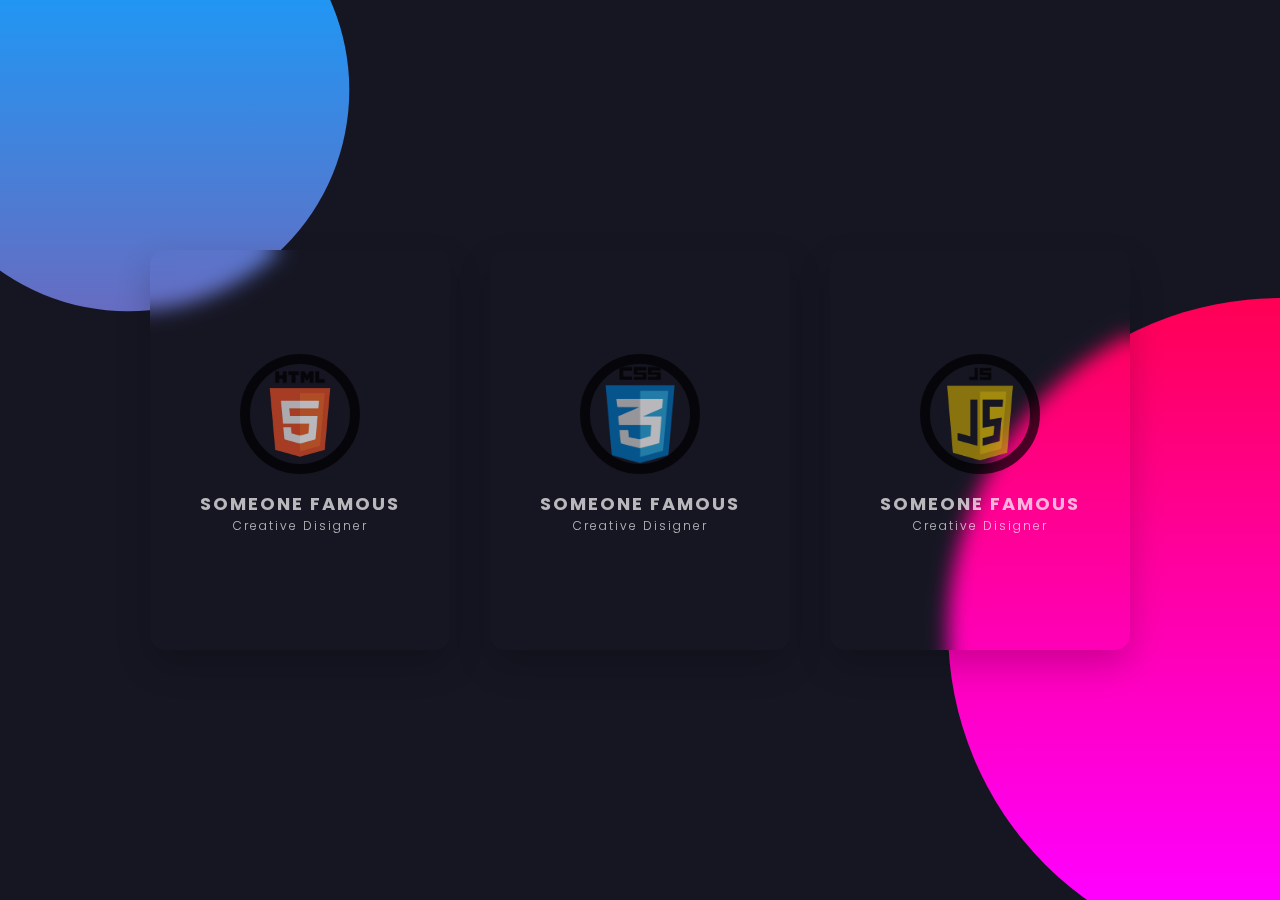
<file: ck/index.html>
<!DOCTYPE html>
<html lang="pt-br">

<head>
     <meta charset="UTF-8">
     <meta name="viewport" content="width=device-width, initial-scale=1.0">
     <title>TRansparent Card UI Design </title>
     <link rel="stylesheet" href="style.css">
</head>

<body>
     <section>
          <div class="container">
               <div class="card">
                    <div class="content">
                         <div class="imgBx"><img src="midia/html.png" alt="#"></div>
                         <div class="contentBx">
                              <h3> Someone Famous <br><span> Creative Disigner</span> </h3>
                         </div>
                    </div>
               </div>
               <div class="card">
                    <div class="content">
                         <div class="imgBx"><img src="midia/css.png" alt="#"></div>
                         <div class="contentBx">
                              <h3> Someone Famous <br><span> Creative Disigner</span> </h3>
                         </div>
                    </div>
               </div>
               <div class="card">
                    <div class="content">
                         <div class="imgBx"><img src="midia/js.png" alt="#"></div>
                         <div class="contentBx">
                              <h3> Someone Famous <br><span> Creative Disigner</span> </h3>
                         </div>
                    </div>

               </div>
          </div>
     </section>
</body>

</html>
</file>
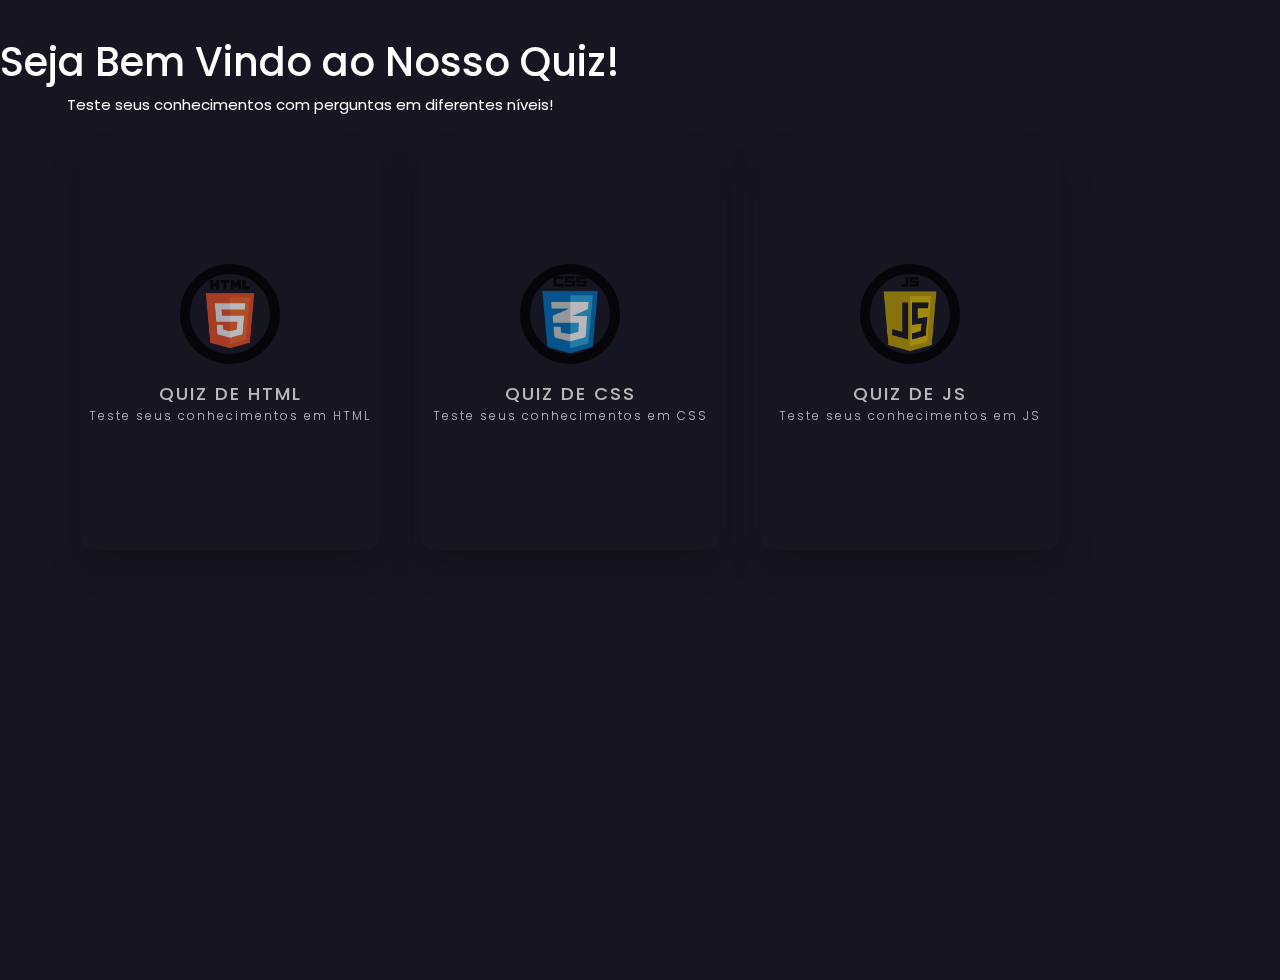
<file: src/index.html>
<!DOCTYPE html>
<html lang="pt-br">
  <head>
    <meta charset="UTF-8" />
    <meta name="viewport" content="width=device-width, initial-scale=1.0" />
    <title>Quiz</title>
    <link
      href="https://cdn.jsdelivr.net/npm/bootstrap@5.3.3/dist/css/bootstrap.min.css"
      rel="stylesheet"
      integrity="sha384-QWTKZyjpPEjISv5WaRU9OFeRpok6YctnYmDr5pNlyT2bRjXh0JMhjY6hW+ALEwIH"
      crossorigin="anonymous"
    />
    <link rel="stylesheet" href="./styles/styles.css" />
    <!-- LINK DA LIB DE ANIMAÇÃO DO TEXTO -->
    <link rel="stylesheet" href="https://unpkg.com/aos@next/dist/aos.css" />
  </head>
  <body>
    <div class="container-text">
      <h1 data-aos="fade-up" data-aos-duration="1500">
        Seja Bem Vindo ao Nosso Quiz!
      </h1>
      <p data-aos="fade-up" data-aos-duration="2500">
        Teste seus conhecimentos com perguntas em diferentes níveis!
      </p>
    </div>
    <!-- Modal -->
    <!-- <div
      class="modal fade"
      id="exampleModalCenter"
      tabindex="-1"
      role="dialog"
      aria-labelledby="exampleModalCenterTitle"
      aria-hidden="true"
    >
      <div class="modal-dialog modal-dialog-centered" role="document">
        <div class="modal-content">
          <div class="modal-header">
            <h5 class="modal-title" id="exampleModalLongTitle">
              Selecione a dificuldade!
            </h5>
            <button
              type="button"
              class="btn-close"
              data-bs-dismiss="modal"
              aria-label="Close"
            ></button>
          </div>
          <div class="modal-body">
            <section class="options">
              <button class="option" onclick="checkAnswer('A')">Fácil</button>
              <button class="option" onclick="checkAnswer('B')">
                Intermediário
              </button>
              <button class="option" onclick="checkAnswer('C')">Difícil</button>
            </section>
          </div>
          <div class="modal-footer">
            <button
              type="button"
              class="btn btn-secondary"
              data-bs-dismiss="modal"
            >
              Cancelar
            </button>
            <button type="button" class="btn btn-primary">
              Selecionar dificuldade
            </button>
          </div>
        </div>
      </div>
    </div> -->
    <main>
      <!-- 
        ELEMENTOS DO MODAL PARA INSERIR NO BUTTON
      data-bs-toggle="modal"
      data-bs-target="#exampleModalCenter"
      -->
      <div class="container">
        <button type="button" onclick="storeModuleAndRedirect('html')">
          <div class="card-options">
            <div class="content">
              <div class="imgBx"><img src="./media/html.png" alt="#" /></div>
              <div class="contentBx">
                <h3>
                  Quiz de HTML <br /><span>
                    Teste seus conhecimentos em HTML</span
                  >
                </h3>
              </div>
            </div>
          </div>
        </button>
        <button type="button" onclick="storeModuleAndRedirect('css')">
          <div class="card-options">
            <div class="content">
              <div class="imgBx"><img src="./media/css.png" alt="#" /></div>
              <div class="contentBx">
                <h3>
                  Quiz de CSS <br /><span>
                    Teste seus conhecimentos em CSS</span
                  >
                </h3>
              </div>
            </div>
          </div>
        </button>
        <button type="button" onclick="storeModuleAndRedirect('js')">
          <div class="card-options">
            <div class="content">
              <div class="imgBx"><img src="./media/js.png" alt="#" /></div>
              <div class="contentBx">
                <h3>
                  Quiz de JS <br /><span> Teste seus conhecimentos em JS</span>
                </h3>
              </div>
            </div>
          </div>
        </button>
      </div>
    </main>

    <script
      src="https://cdn.jsdelivr.net/npm/bootstrap@5.3.3/dist/js/bootstrap.bundle.min.js"
      integrity="sha384-YvpcrYf0tY3lHB60NNkmXc5s9fDVZLESaAA55NDzOxhy9GkcIdslK1eN7N6jIeHz"
      crossorigin="anonymous"
    ></script>

    <!-- SCRIPT LIB ANIMAÇÃO -->
    <script src="https://unpkg.com/aos@next/dist/aos.js"></script>
    <script>
      AOS.init();
    </script>

    <script src="./js/script.js"></script>
  </body>
</html>
</file>
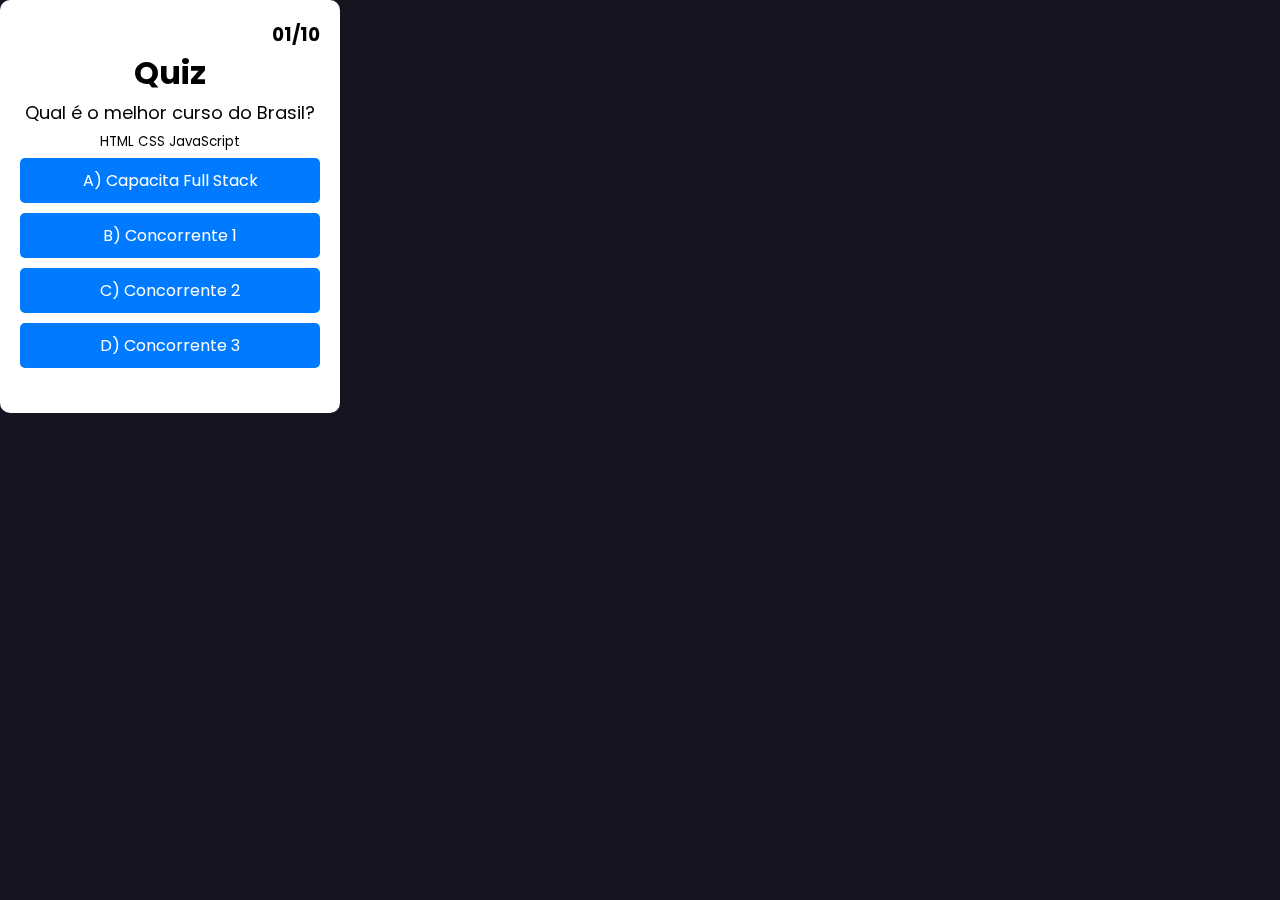
<file: src/perguntas.html>
<!DOCTYPE html>
<html lang="pt-BR">
  <head>
    <meta charset="UTF-8" />
    <meta name="viewport" content="width=device-width, initial-scale=1.0" />
    <title>Quiz Dinâmico</title>
    <link rel="preconnect" href="https://fonts.googleapis.com" />
    <link rel="preconnect" href="https://fonts.gstatic.com" crossorigin />
    <link
      href="https://fonts.googleapis.com/css2?family=Catamaran:wght@100..900&family=Sora:wght@100..800&display=swap"
      rel="stylesheet"
    />
    <link rel="stylesheet" href="./styles/styles.css" />
    <script src="./js/script.js" defer></script>
  </head>
  <body>
    <main>
      <div class="quiz-container">
        <h3 id="num-question">01/10</h3>
        <header>
          <h1 id="Dificuldade">Quiz</h1>
        </header>

        <section class="question-box">
          <p id="question">Qual é o melhor curso do Brasil?</p>
        </section>
        <div id="moduleSelection">
          <button onclick="startQuiz('html')">HTML</button>
          <button onclick="startQuiz('css')">CSS</button>
          <button onclick="startQuiz('javascript')">JavaScript</button>
        </div>

        <section class="options">
          <button class="option" onclick="checkAnswer('A')">
            A) Capacita Full Stack
          </button>
          <button class="option" onclick="checkAnswer('B')">
            B) Concorrente 1
          </button>
          <button class="option" onclick="checkAnswer('C')">
            C) Concorrente 2
          </button>
          <button class="option" onclick="checkAnswer('D')">
            D) Concorrente 3
          </button>
        </section>

        <footer>
          <div id="feedback"></div>
        </footer>
        <button id="backButton" style="display: none" onclick="goBack()">
          Voltar ao Menu
        </button>
      </div>
    </main>
  </body>
</html>
</file>
<file: ck/style.css>
@import url("https://fonts.googleapis.com/css2?family=Anton&family=Bokor&family=Ga+Maamli&family=Lacquer&family=Libre+Baskerville:ital,wght@0,400;0,700;1,400&family=Permanent+Marker&family=Poppins:ital,wght@0,100;0,200;0,300;0,400;0,500;0,600;0,700;0,800;0,900;1,100;1,200;1,300;1,400;1,500;1,600;1,700;1,800;1,900&family=Rock+Salt&display=swap");

* {
  margin: 0;
  padding: 0%;
  font-family: "Poppins", sans-serif;
}

body {
  display: flex;
  justify-content: center;
  align-items: center;
  flex-wrap: wrap;
  background: #161623;
  min-height: 100vh;
}

button {
  background-color: transparent;
  border: none;
}
/*
section
{
    position: relative;
}
    */
section::before {
  content: "";
  position: absolute;
  top: 0;
  left: 0;
  width: 100%;
  height: 100%;
  background: linear-gradient(#f00, #f0f);
  clip-path: circle(30% at right 70%);
}

section::after {
  content: "";
  position: absolute;
  top: 0;
  left: 0;
  width: 100%;
  height: 100%;
  background: linear-gradient(rgb(33, 150, 243), #e91e63);
  clip-path: circle(20% at 10% 10%);
}

.container-text {
  display: flex;
  flex-direction: column;
  justify-content: center;
  align-items: center;
  color: white;
  font-size: 25px;
  padding-top: 15px;
}

.container-text p {
  display: flex;
  flex-direction: column;
  justify-content: center;
  align-items: center;
  color: white;
  font-size: 15px;
}

.container {
  position: relative;
  z-index: 1;
  display: flex;
  justify-content: center;
  align-items: center;
  flex-wrap: wrap;
  margin: 40px 0;
}

.card:hover {
  border: 1.5px solid rgb(33, 150, 243);
  transition: 0.5s;
}

.container .card {
  position: relative;
  width: 300px;
  height: 400px;
  background: rgba(255, 255, 255, 0, 05);
  margin: 20px;
  box-shadow: 0 15px 35px rgba(0, 0, 0, 0.2);
  border-radius: 15px;
  display: flex;
  justify-content: center;
  align-items: center;
  backdrop-filter: blur(10px);
}

.container .card .content {
  position: relative;
  display: flex;
  justify-content: center;
  align-items: center;
  flex-direction: column;
  opacity: 0.7;
  transition: 0.5s;
}

.container .card:hover .content {
  opacity: 1;
  transition: translateY(-20px);
}

.container .card .content .imgBx {
  position: relative;
  width: 100px;
  height: 100px;
  border-radius: 50%;
  overflow: hidden;
  border: 10px solid rgba(0, 0, 0, 25);
}

.container .card .content .imgBx img {
  position: absolute;
  top: 0;
  left: 0;
  width: 100%;
  height: 100%;
  object-fit: cover;
}

.container .card .content .contentBx h3 {
  color: #fff;
  text-transform: uppercase;
  letter-spacing: 2px;
  font-size: 18px;
  text-align: center;
  margin: 20px 0 10px;
  line-height: 1.1em;
}

.container .card .content .contentBx h3 span {
  font-size: 12px;
  font-weight: 300;
  text-transform: initial;
}
</file>
<file: src/styles/styles.css>
@import url("https://fonts.googleapis.com/css2?family=Anton&family=Bokor&family=Ga+Maamli&family=Lacquer&family=Libre+Baskerville:ital,wght@0,400;0,700;1,400&family=Permanent+Marker&family=Poppins:ital,wght@0,100;0,200;0,300;0,400;0,500;0,600;0,700;0,800;0,900;1,100;1,200;1,300;1,400;1,500;1,600;1,700;1,800;1,900&family=Rock+Salt&display=swap");

* {
  margin: 0;
  padding: 0%;
  font-family: "Poppins", sans-serif;
}

body {
  height: 100vh;
  background: #161623;
}

.container-body{
  display: flex;
  position: relative;
  flex-direction: column;
  justify-content: flex-start;
  align-items: center;
}

button {
  background-color: transparent;
  border: none;
}

.blue-circle {
  content: "";
  position: absolute;
  top: 0;
  left: 0;
  width: 100%;
  height: 100%;
  background: linear-gradient(#2196f3, #e91e63);
  clip-path: circle(20% at 10% 10%);
}

.pink-circle {
  content: "";
  position: absolute;
  top: 0;
  left: 0;
  width: 100%;
  height: 100%;
  background: linear-gradient(#f00, #f0f);
  clip-path: circle(30% at right 70%);

}



.container-text {
  position: absolute;
  top: 2%;
  display: flex;
  flex-direction: column;
  justify-content: center;
  align-items: center;
  color: white;
  font-size: 25px;
  z-index: 1;
  margin: 20px 0;
}

.container-text p {
  display: flex;
  flex-direction: column;
  justify-content: center;
  align-items: center;
  color: white;
  font-size: 15px;
}

.container {
  position: relative;
  z-index: 1;
  display: flex;
  justify-content: center;
  align-items: center;
  flex-wrap: wrap;
  padding-top: 50px;
  margin: 80px 0;
}

.card:hover {
  border: 1.5px solid rgb(33, 150, 243);
  transition: 0.5s;
}

.container .card-options {
  position: relative;
  width: 300px;
  height: 400px;
  background: rgba(255, 255, 255, 0, 0.5) !important;
  margin: 20px;
  box-shadow: 0 15px 35px rgba(0, 0, 0, 0.2);
  border-radius: 15px;
  display: flex;
  justify-content: center;
  align-items: center;
  backdrop-filter: blur(10px);
}

.container .card-options .content {
  position: relative;
  display: flex;
  justify-content: center;
  align-items: center;
  flex-direction: column;
  opacity: 0.7;
  transition: 0.5s;
}

.container .card-options:hover .content {
  opacity: 1;
  transition: translateY(-20px);
}

.container .card-options .content .imgBx {
  position: relative;
  width: 100px;
  height: 100px;
  border-radius: 50%;
  overflow: hidden;
  border: 10px solid rgba(0, 0, 0, 25);
}

.container .card-options .content .imgBx img {
  position: absolute;
  top: 0;
  left: 0;
  width: 100%;
  height: 100%;
  object-fit: cover;
}

.container .card-options .content .contentBx h3 {
  color: #fff;
  text-transform: uppercase;
  letter-spacing: 2px;
  font-size: 18px;
  text-align: center;
  margin: 20px 0 10px;
  line-height: 1.1em;
}

.container .card-options .content .contentBx h3 span {
  font-size: 12px;
  font-weight: 300;
  text-transform: initial;
}

.quiz-container {
  text-align: center;
  background-color: #ffffff;
  padding: 20px;
  border-radius: 10px;
  box-shadow: 0 0 15px rgba(0, 0, 0, 0.1);
  width: 300px;
  backdrop-filter: blur(10px);
}

.container-body-perg{
  display: flex;
  align-items: center;
  justify-content: center;
}

.question-box p {
  font-size: 18px;
  margin: 2px 0;
}

.options button {
  width: 100%;
  padding: 10px;
  margin: 5px 0;
  font-size: 16px;
  cursor: pointer;
  border: none;
  border-radius: 5px;
  background-color: #007bff;
  color: #fff;
}

.options button:hover {
  background-color: #2196f3;
}

#feedback {
  margin-top: 20px;
  font-size: 18px;
  font-weight: bold;
}

#num-question {
  display: flex;
  justify-content: end;
}
</file>
